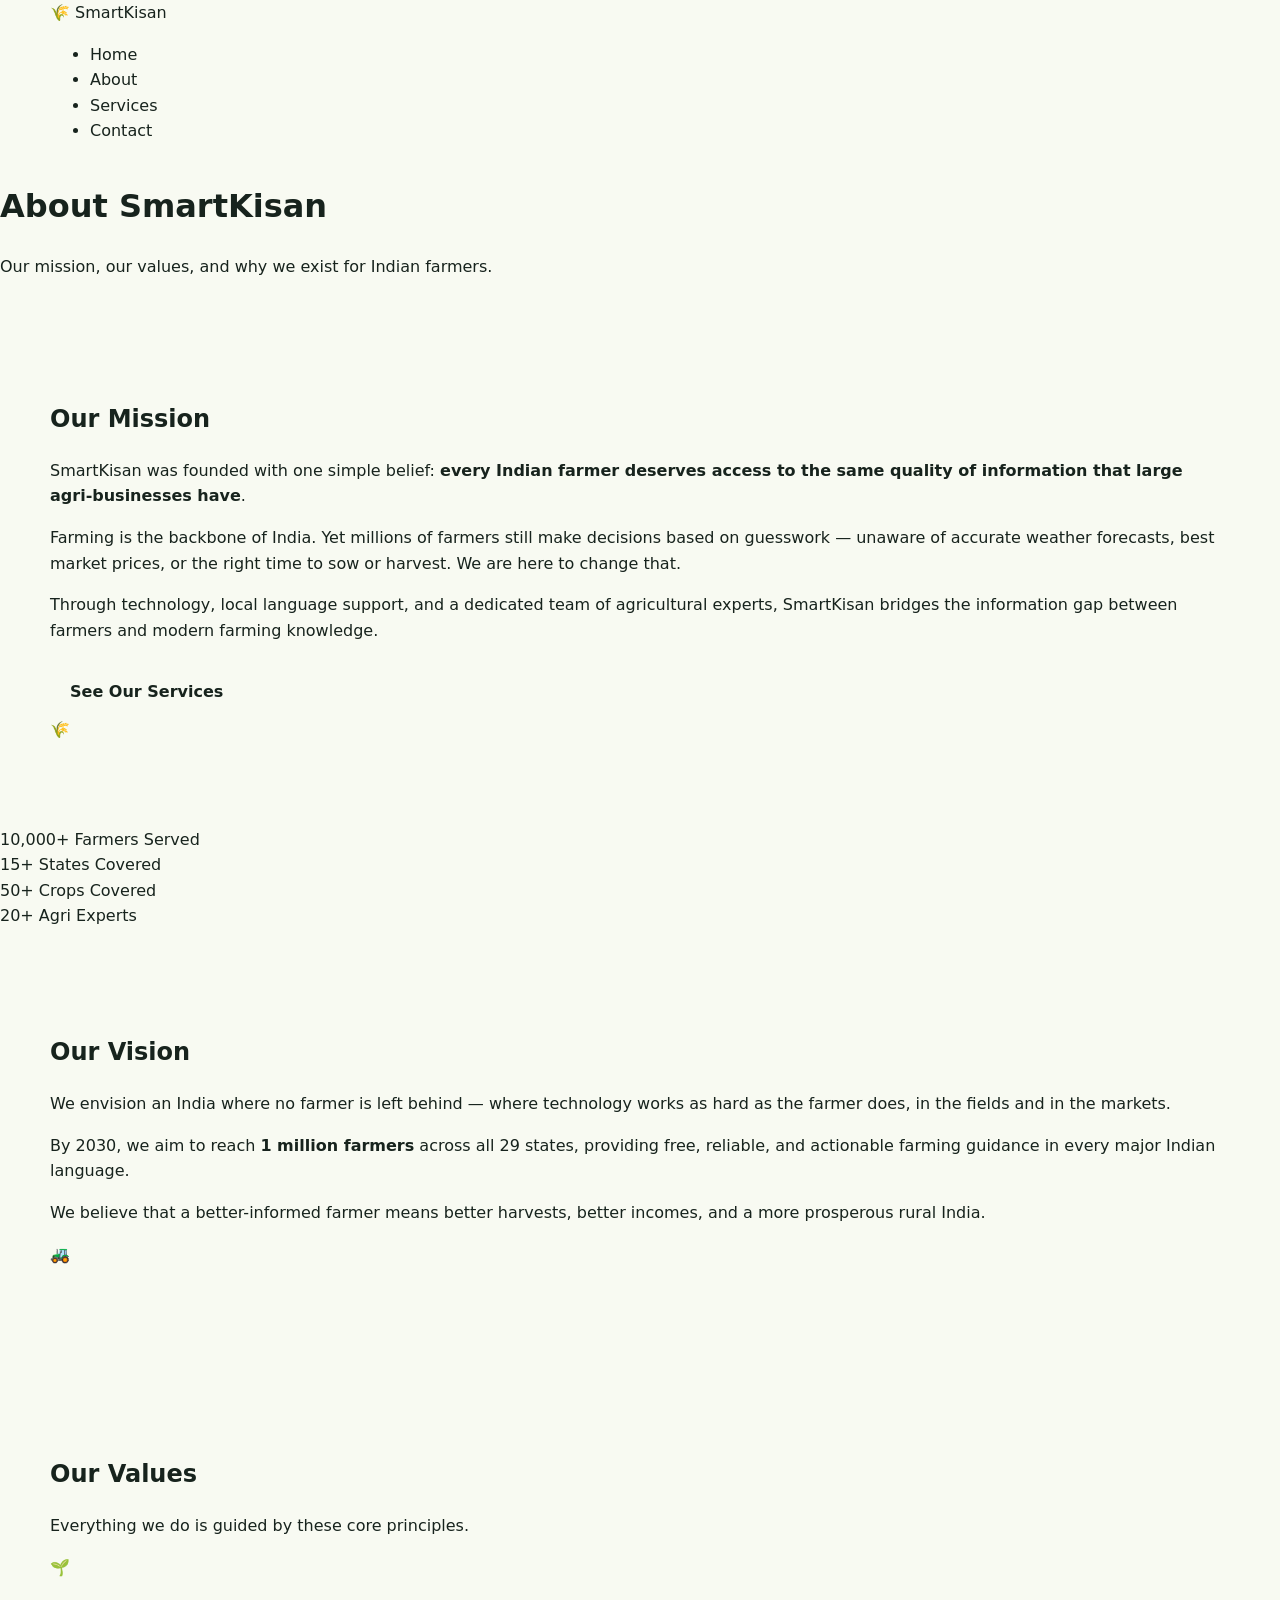
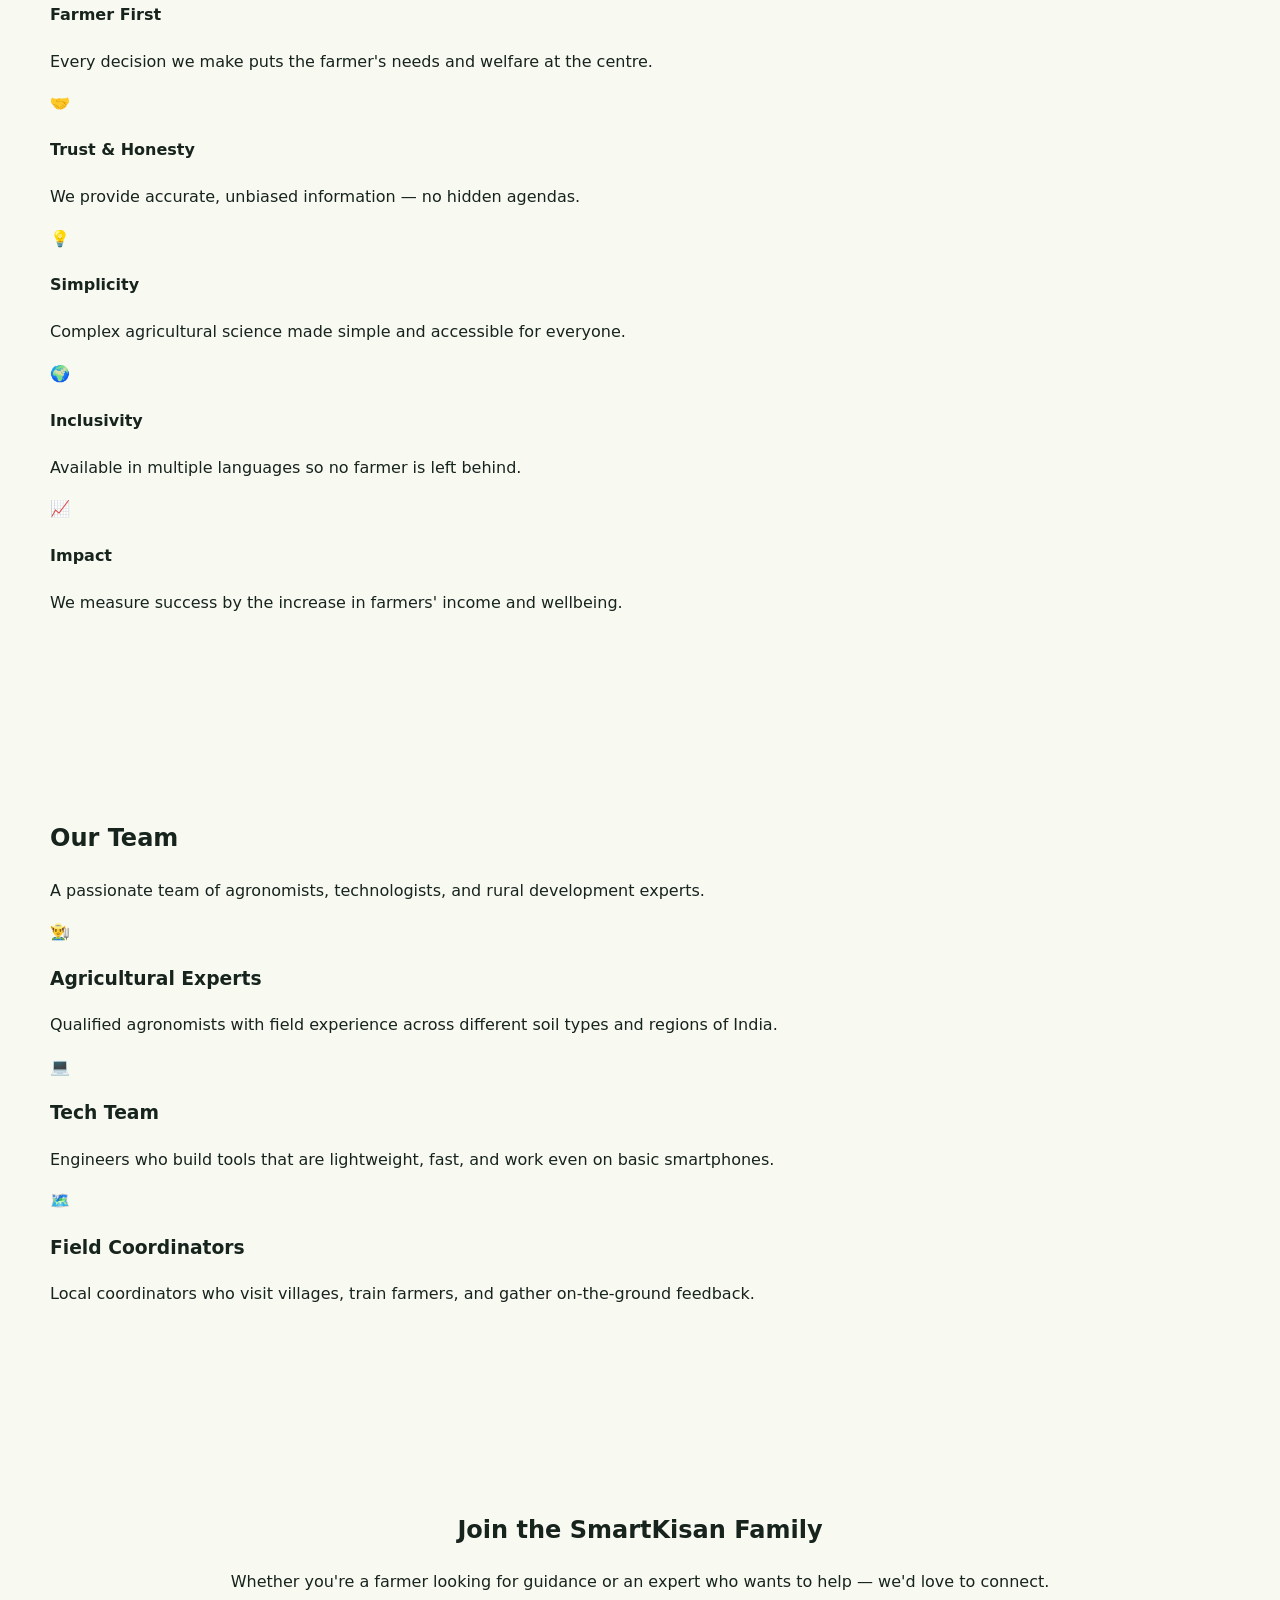
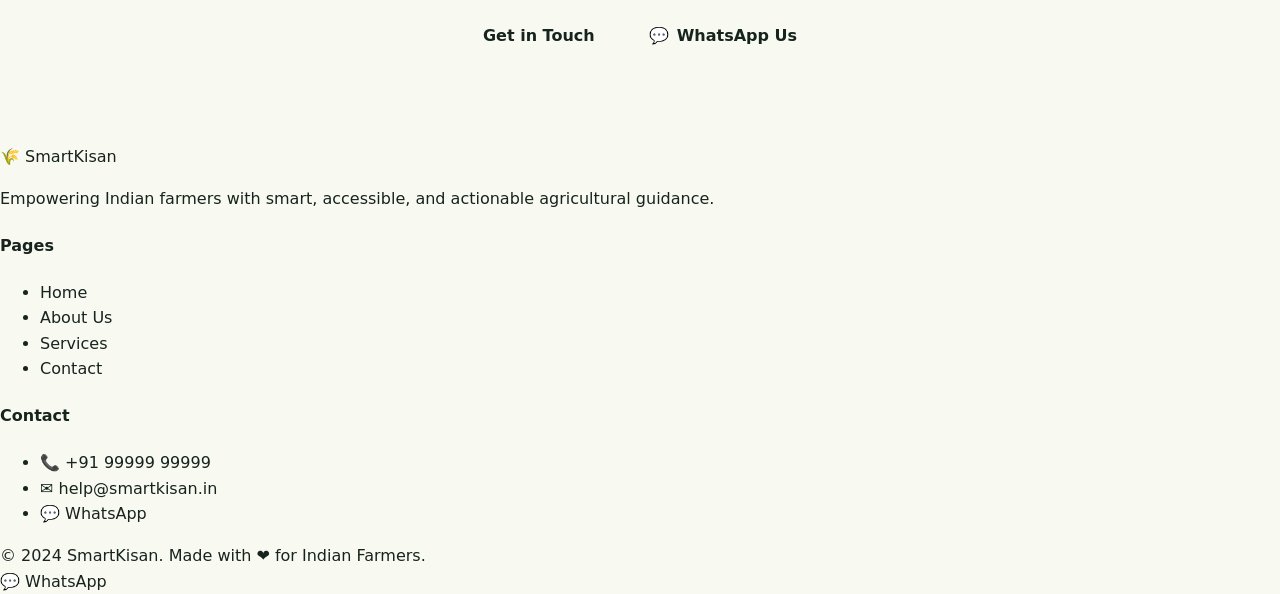
<file: about.html>
<!DOCTYPE html>
<html lang="en">
<head>
  <meta charset="UTF-8" />
  <meta name="viewport" content="width=device-width, initial-scale=1.0" />
  <title>About – SmartKisan</title>
  <meta name="description" content="Learn about SmartKisan's mission to empower Indian farmers with modern agricultural knowledge and technology." />
  <link rel="stylesheet" href="style.css" />
</head>
<body>

  <!-- Navbar -->
  <nav class="navbar">
    <div class="nav-inner">
      <a href="index.html" class="nav-logo">
        <span class="logo-icon">🌾</span>
        Smart<span>Kisan</span>
      </a>
      <button class="nav-toggle" id="navToggle" aria-label="Open menu">
        <span></span><span></span><span></span>
      </button>
      <ul class="nav-links" id="navLinks">
        <li><a href="index.html">Home</a></li>
        <li><a href="about.html" class="active">About</a></li>
        <li><a href="services.html">Services</a></li>
        <li><a href="contact.html">Contact</a></li>
      </ul>
    </div>
  </nav>

  <!-- Page Header -->
  <div class="page-header">
    <h1>About SmartKisan</h1>
    <p>Our mission, our values, and why we exist for Indian farmers.</p>
  </div>

  <!-- Mission -->
  <section class="section">
    <div class="container">
      <div class="about-grid">
        <div class="about-text">
          <h2>Our Mission</h2>
          <p>
            SmartKisan was founded with one simple belief: <strong>every Indian farmer deserves access
            to the same quality of information that large agri-businesses have</strong>.
          </p>
          <p>
            Farming is the backbone of India. Yet millions of farmers still make decisions
            based on guesswork — unaware of accurate weather forecasts, best market prices,
            or the right time to sow or harvest. We are here to change that.
          </p>
          <p>
            Through technology, local language support, and a dedicated team of agricultural
            experts, SmartKisan bridges the information gap between farmers and modern farming knowledge.
          </p>
          <a href="services.html" class="btn btn-primary" style="margin-top:8px;">
            See Our Services
          </a>
        </div>
        <div class="about-visual" aria-hidden="true">🌾</div>
      </div>
    </div>
  </section>

  <!-- Stats -->
  <div class="stats-strip">
    <div class="stats-inner">
      <div class="stat-item">
        <span class="stat-num">10,000+</span>
        <span class="stat-lbl">Farmers Served</span>
      </div>
      <div class="stat-item">
        <span class="stat-num">15+</span>
        <span class="stat-lbl">States Covered</span>
      </div>
      <div class="stat-item">
        <span class="stat-num">50+</span>
        <span class="stat-lbl">Crops Covered</span>
      </div>
      <div class="stat-item">
        <span class="stat-num">20+</span>
        <span class="stat-lbl">Agri Experts</span>
      </div>
    </div>
  </div>

  <!-- Vision -->
  <section class="section section-alt">
    <div class="container">
      <div class="about-grid" style="direction:rtl;">
        <div class="about-text" style="direction:ltr;">
          <h2>Our Vision</h2>
          <p>
            We envision an India where no farmer is left behind — where technology
            works as hard as the farmer does, in the fields and in the markets.
          </p>
          <p>
            By 2030, we aim to reach <strong>1 million farmers</strong> across all 29 states,
            providing free, reliable, and actionable farming guidance in every major Indian language.
          </p>
          <p>
            We believe that a better-informed farmer means better harvests, better incomes,
            and a more prosperous rural India.
          </p>
        </div>
        <div class="about-visual" style="direction:ltr;" aria-hidden="true">🚜</div>
      </div>
    </div>
  </section>

  <!-- Our Values -->
  <section class="section">
    <div class="container">
      <h2 class="section-title">Our Values</h2>
      <p class="section-sub">Everything we do is guided by these core principles.</p>
      <div class="values-grid">
        <div class="value-card">
          <div class="vc-icon">🌱</div>
          <h4>Farmer First</h4>
          <p>Every decision we make puts the farmer's needs and welfare at the centre.</p>
        </div>
        <div class="value-card">
          <div class="vc-icon">🤝</div>
          <h4>Trust &amp; Honesty</h4>
          <p>We provide accurate, unbiased information — no hidden agendas.</p>
        </div>
        <div class="value-card">
          <div class="vc-icon">💡</div>
          <h4>Simplicity</h4>
          <p>Complex agricultural science made simple and accessible for everyone.</p>
        </div>
        <div class="value-card">
          <div class="vc-icon">🌍</div>
          <h4>Inclusivity</h4>
          <p>Available in multiple languages so no farmer is left behind.</p>
        </div>
        <div class="value-card">
          <div class="vc-icon">📈</div>
          <h4>Impact</h4>
          <p>We measure success by the increase in farmers' income and wellbeing.</p>
        </div>
      </div>
    </div>
  </section>

  <!-- Team -->
  <section class="section section-alt">
    <div class="container">
      <h2 class="section-title">Our Team</h2>
      <p class="section-sub">
        A passionate team of agronomists, technologists, and rural development experts.
      </p>
      <div class="cards-grid">
        <div class="card">
          <span class="card-icon">👨‍🌾</span>
          <h3>Agricultural Experts</h3>
          <p>Qualified agronomists with field experience across different soil types and regions of India.</p>
        </div>
        <div class="card">
          <span class="card-icon">💻</span>
          <h3>Tech Team</h3>
          <p>Engineers who build tools that are lightweight, fast, and work even on basic smartphones.</p>
        </div>
        <div class="card">
          <span class="card-icon">🗺️</span>
          <h3>Field Coordinators</h3>
          <p>Local coordinators who visit villages, train farmers, and gather on-the-ground feedback.</p>
        </div>
      </div>
    </div>
  </section>

  <!-- CTA -->
  <section class="section" style="text-align:center;">
    <div class="container">
      <h2 class="section-title">Join the SmartKisan Family</h2>
      <p class="section-sub">
        Whether you're a farmer looking for guidance or an expert who wants to help — we'd love to connect.
      </p>
      <div style="display:flex;gap:14px;justify-content:center;flex-wrap:wrap;">
        <a href="contact.html" class="btn btn-primary">Get in Touch</a>
        <a href="https://wa.me/919999999999?text=Hello%20SmartKisan%2C%20I%20want%20to%20know%20more"
           class="btn btn-whatsapp" target="_blank" rel="noopener">
          <span>💬</span> WhatsApp Us
        </a>
      </div>
    </div>
  </section>

  <!-- Footer -->
  <footer class="footer">
    <div class="footer-inner">
      <div class="footer-brand">
        <div class="brand-name">🌾 Smart<span>Kisan</span></div>
        <p>Empowering Indian farmers with smart, accessible, and actionable agricultural guidance.</p>
      </div>
      <div class="footer-col">
        <h4>Pages</h4>
        <ul>
          <li><a href="index.html">Home</a></li>
          <li><a href="about.html">About Us</a></li>
          <li><a href="services.html">Services</a></li>
          <li><a href="contact.html">Contact</a></li>
        </ul>
      </div>
      <div class="footer-col">
        <h4>Contact</h4>
        <ul>
          <li><a href="tel:+919999999999">📞 +91 99999 99999</a></li>
          <li><a href="mailto:help@smartkisan.in">✉️ help@smartkisan.in</a></li>
          <li><a href="https://wa.me/919999999999" target="_blank" rel="noopener">💬 WhatsApp</a></li>
        </ul>
      </div>
    </div>
    <div class="footer-bottom">
      &copy; 2024 SmartKisan. Made with ❤️ for Indian Farmers.
    </div>
  </footer>

  <!-- WhatsApp Float Button -->
  <a href="https://wa.me/919999999999?text=Hello%20SmartKisan%2C%20I%20need%20farming%20guidance"
     class="whatsapp-float"
     target="_blank" rel="noopener"
     aria-label="Chat on WhatsApp">
    <span class="wa-icon">💬</span> WhatsApp
  </a>

  <script>
    const toggle = document.getElementById('navToggle');
    const links  = document.getElementById('navLinks');
    toggle.addEventListener('click', () => links.classList.toggle('open'));
    links.querySelectorAll('a').forEach(a => {
      a.addEventListener('click', () => links.classList.remove('open'));
    });
  </script>
</body>
</html>
</file>
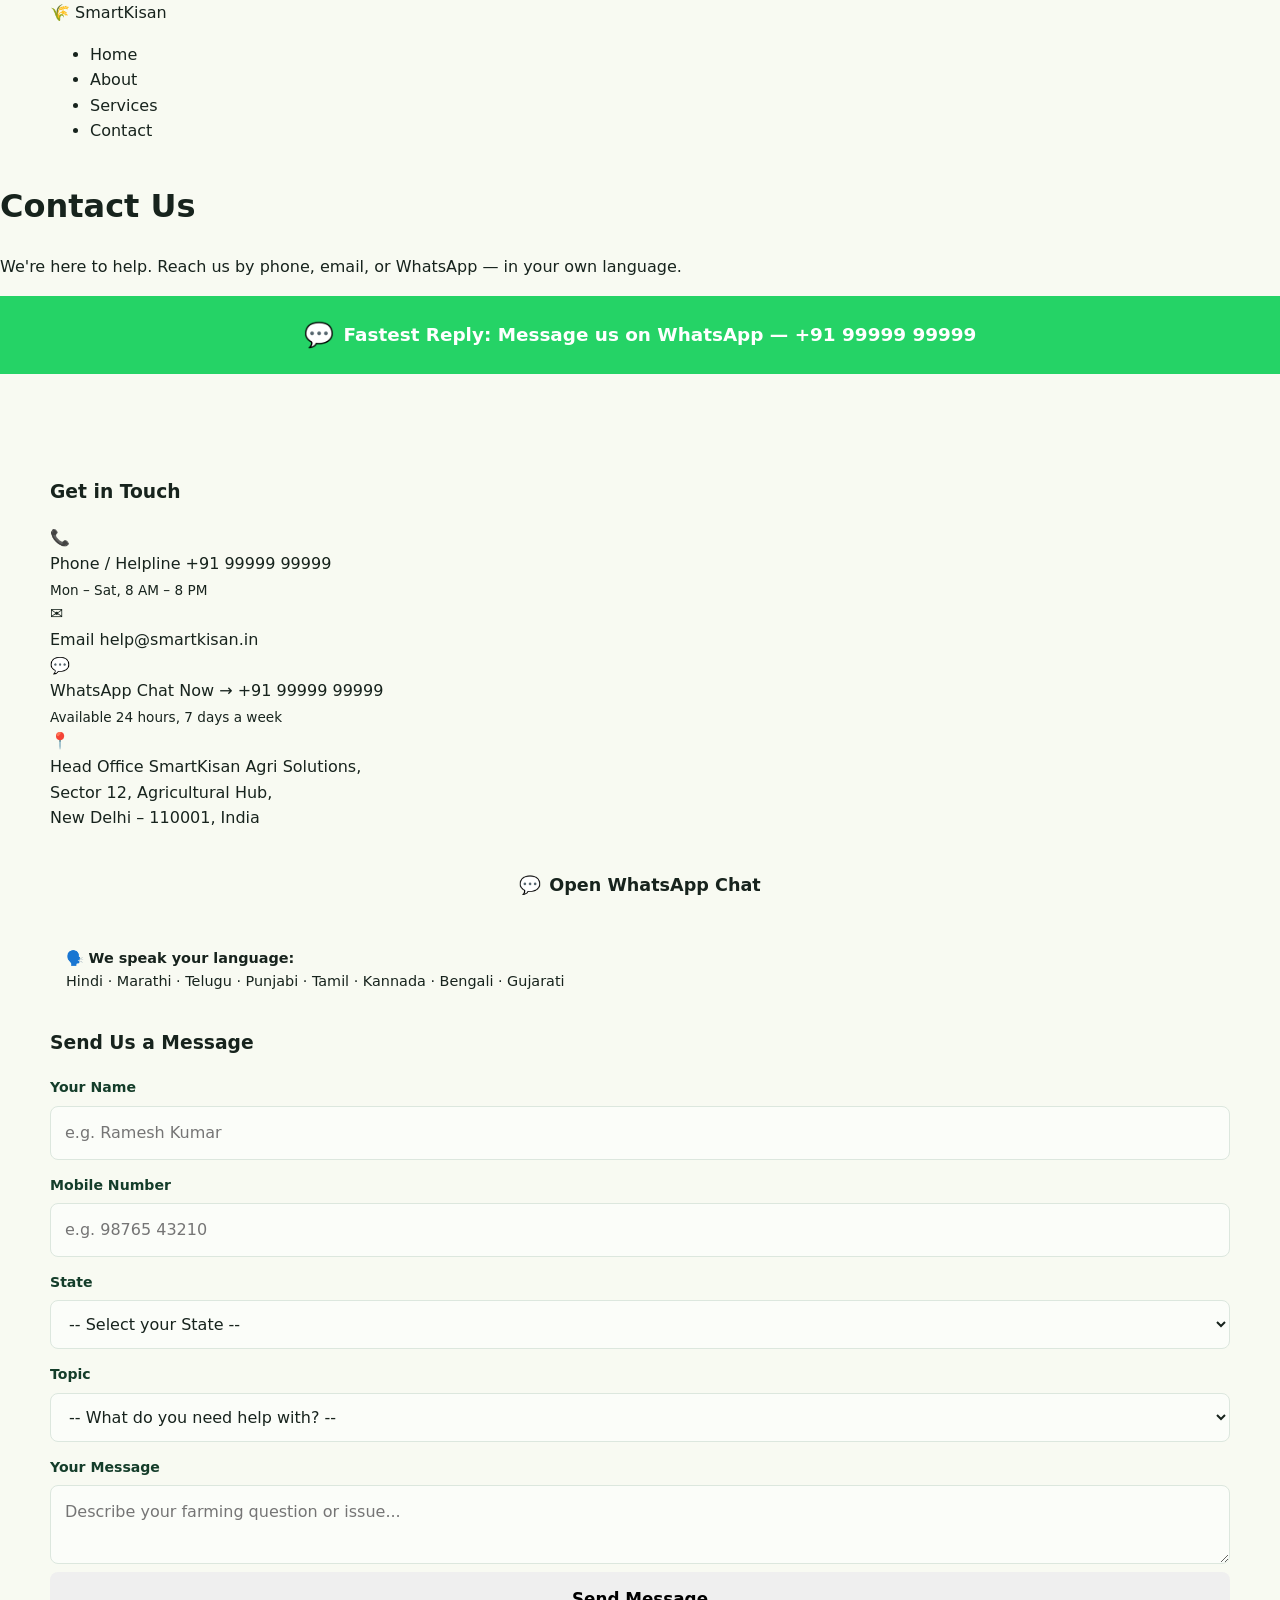
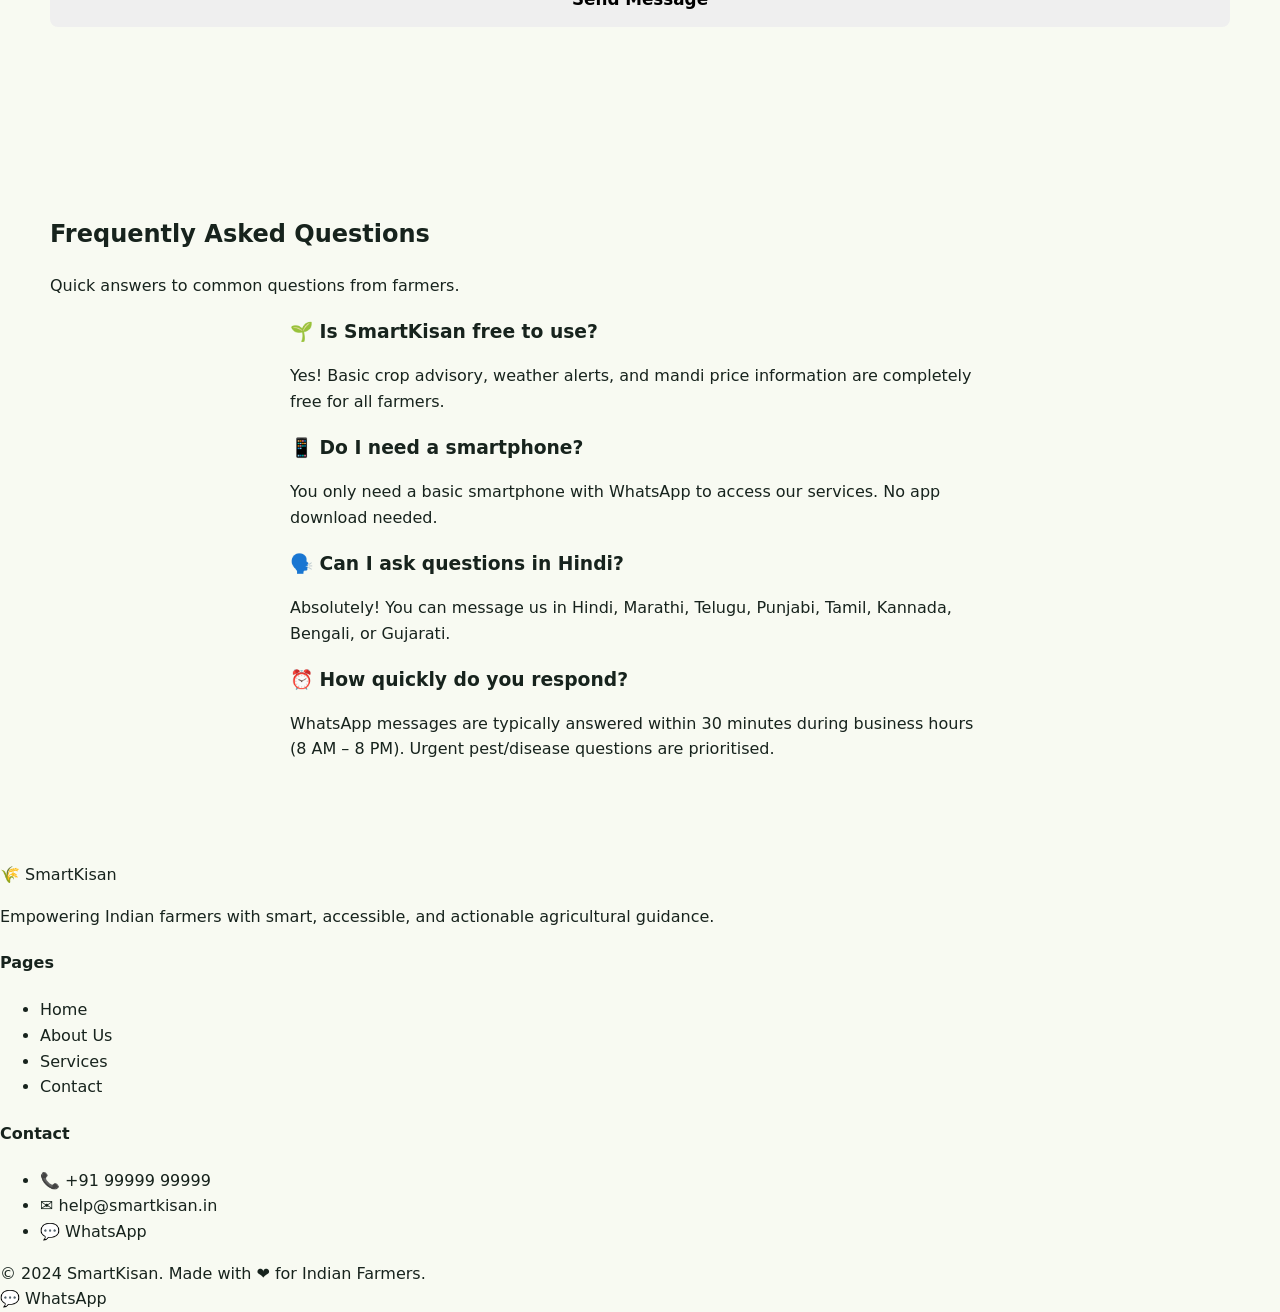
<file: contact.html>
<!DOCTYPE html>
<html lang="en">
<head>
  <meta charset="UTF-8" />
  <meta name="viewport" content="width=device-width, initial-scale=1.0" />
  <title>Contact – SmartKisan</title>
  <meta name="description" content="Contact SmartKisan for farming guidance. Call, email, or WhatsApp us for quick help." />
  <link rel="stylesheet" href="style.css" />
</head>
<body>

  <!-- Navbar -->
  <nav class="navbar">
    <div class="nav-inner">
      <a href="index.html" class="nav-logo">
        <span class="logo-icon">🌾</span>
        Smart<span>Kisan</span>
      </a>
      <button class="nav-toggle" id="navToggle" aria-label="Open menu">
        <span></span><span></span><span></span>
      </button>
      <ul class="nav-links" id="navLinks">
        <li><a href="index.html">Home</a></li>
        <li><a href="about.html">About</a></li>
        <li><a href="services.html">Services</a></li>
        <li><a href="contact.html" class="active">Contact</a></li>
      </ul>
    </div>
  </nav>

  <!-- Page Header -->
  <div class="page-header">
    <h1>Contact Us</h1>
    <p>We're here to help. Reach us by phone, email, or WhatsApp — in your own language.</p>
  </div>

  <!-- WhatsApp Banner -->
  <div style="background:#25D366;padding:20px;text-align:center;">
    <a href="https://wa.me/919999999999?text=Hello%20SmartKisan%2C%20I%20need%20farming%20help"
       target="_blank" rel="noopener"
       style="color:#fff;font-size:1.15rem;font-weight:700;display:inline-flex;align-items:center;gap:10px;text-decoration:none;">
      <span style="font-size:1.5rem;">💬</span>
      Fastest Reply: Message us on WhatsApp — +91 99999 99999
    </a>
  </div>

  <!-- Contact Section -->
  <section class="section">
    <div class="container">
      <div class="contact-grid">

        <!-- Contact Info -->
        <div class="contact-info">
          <h3>Get in Touch</h3>

          <div class="contact-item">
            <span class="ci-icon">📞</span>
            <div>
              <span class="ci-label">Phone / Helpline</span>
              <a href="tel:+919999999999" class="ci-value">+91 99999 99999</a>
              <div style="font-size:0.85rem;color:var(--text-muted);margin-top:3px;">
                Mon – Sat, 8 AM – 8 PM
              </div>
            </div>
          </div>

          <div class="contact-item">
            <span class="ci-icon">✉️</span>
            <div>
              <span class="ci-label">Email</span>
              <a href="mailto:help@smartkisan.in" class="ci-value">help@smartkisan.in</a>
            </div>
          </div>

          <div class="contact-item">
            <span class="ci-icon">💬</span>
            <div>
              <span class="ci-label">WhatsApp</span>
              <a href="https://wa.me/919999999999?text=Hello%20SmartKisan%2C%20I%20need%20farming%20help"
                 target="_blank" rel="noopener" class="ci-value">
                Chat Now → +91 99999 99999
              </a>
              <div style="font-size:0.85rem;color:var(--text-muted);margin-top:3px;">
                Available 24 hours, 7 days a week
              </div>
            </div>
          </div>

          <div class="contact-item">
            <span class="ci-icon">📍</span>
            <div>
              <span class="ci-label">Head Office</span>
              <span class="ci-value">SmartKisan Agri Solutions,<br/>
                Sector 12, Agricultural Hub,<br/>
                New Delhi – 110001, India
              </span>
            </div>
          </div>

          <!-- Large WhatsApp button -->
          <div style="margin-top:28px;">
            <a href="https://wa.me/919999999999?text=Hello%20SmartKisan%2C%20I%20need%20farming%20guidance"
               class="btn btn-whatsapp"
               target="_blank" rel="noopener"
               style="width:100%;justify-content:center;font-size:1.1rem;">
              <span>💬</span> Open WhatsApp Chat
            </a>
          </div>

          <!-- Languages note -->
          <div style="margin-top:20px;padding:16px;background:var(--green-bg);border-radius:var(--radius);font-size:0.9rem;color:var(--text-muted);">
            🗣️ <strong>We speak your language:</strong><br/>
            Hindi · Marathi · Telugu · Punjabi · Tamil · Kannada · Bengali · Gujarati
          </div>
        </div>

        <!-- Contact Form -->
        <div class="contact-form">
          <h3>Send Us a Message</h3>
          <form id="contactForm" novalidate>
            <div class="form-group">
              <label for="name">Your Name</label>
              <input type="text" id="name" name="name" placeholder="e.g. Ramesh Kumar" required />
            </div>
            <div class="form-group">
              <label for="phone">Mobile Number</label>
              <input type="tel" id="phone" name="phone" placeholder="e.g. 98765 43210" required />
            </div>
            <div class="form-group">
              <label for="state">State</label>
              <select id="state" name="state">
                <option value="">-- Select your State --</option>
                <option>Andhra Pradesh</option>
                <option>Bihar</option>
                <option>Gujarat</option>
                <option>Haryana</option>
                <option>Jharkhand</option>
                <option>Karnataka</option>
                <option>Kerala</option>
                <option>Madhya Pradesh</option>
                <option>Maharashtra</option>
                <option>Odisha</option>
                <option>Punjab</option>
                <option>Rajasthan</option>
                <option>Tamil Nadu</option>
                <option>Telangana</option>
                <option>Uttar Pradesh</option>
                <option>Uttarakhand</option>
                <option>West Bengal</option>
                <option>Other</option>
              </select>
            </div>
            <div class="form-group">
              <label for="topic">Topic</label>
              <select id="topic" name="topic">
                <option value="">-- What do you need help with? --</option>
                <option>Crop Advisory</option>
                <option>Weather Information</option>
                <option>Market Prices</option>
                <option>Pest or Disease</option>
                <option>Government Scheme</option>
                <option>Loan / KCC</option>
                <option>Other</option>
              </select>
            </div>
            <div class="form-group">
              <label for="message">Your Message</label>
              <textarea id="message" name="message" placeholder="Describe your farming question or issue..."></textarea>
            </div>
            <button type="submit" class="btn btn-primary" style="width:100%;padding:14px;font-size:1.05rem;">
              Send Message
            </button>
          </form>
          <div id="formSuccess" style="display:none;margin-top:16px;padding:14px 16px;background:#e8f5e9;border:1px solid var(--green);border-radius:8px;color:var(--green-dark);font-weight:600;text-align:center;">
            ✅ Thank you! We'll get back to you shortly on WhatsApp or phone.
          </div>
        </div>

      </div>
    </div>
  </section>

  <!-- FAQ -->
  <section class="section section-alt">
    <div class="container">
      <h2 class="section-title">Frequently Asked Questions</h2>
      <p class="section-sub">Quick answers to common questions from farmers.</p>
      <div style="max-width:700px;margin:0 auto;">
        <div class="card" style="text-align:left;margin-bottom:16px;">
          <h3 style="margin-bottom:8px;">🌱 Is SmartKisan free to use?</h3>
          <p>Yes! Basic crop advisory, weather alerts, and mandi price information are completely free for all farmers.</p>
        </div>
        <div class="card" style="text-align:left;margin-bottom:16px;">
          <h3 style="margin-bottom:8px;">📱 Do I need a smartphone?</h3>
          <p>You only need a basic smartphone with WhatsApp to access our services. No app download needed.</p>
        </div>
        <div class="card" style="text-align:left;margin-bottom:16px;">
          <h3 style="margin-bottom:8px;">🗣️ Can I ask questions in Hindi?</h3>
          <p>Absolutely! You can message us in Hindi, Marathi, Telugu, Punjabi, Tamil, Kannada, Bengali, or Gujarati.</p>
        </div>
        <div class="card" style="text-align:left;margin-bottom:16px;">
          <h3 style="margin-bottom:8px;">⏰ How quickly do you respond?</h3>
          <p>WhatsApp messages are typically answered within 30 minutes during business hours (8 AM – 8 PM). Urgent pest/disease questions are prioritised.</p>
        </div>
      </div>
    </div>
  </section>

  <!-- Footer -->
  <footer class="footer">
    <div class="footer-inner">
      <div class="footer-brand">
        <div class="brand-name">🌾 Smart<span>Kisan</span></div>
        <p>Empowering Indian farmers with smart, accessible, and actionable agricultural guidance.</p>
      </div>
      <div class="footer-col">
        <h4>Pages</h4>
        <ul>
          <li><a href="index.html">Home</a></li>
          <li><a href="about.html">About Us</a></li>
          <li><a href="services.html">Services</a></li>
          <li><a href="contact.html">Contact</a></li>
        </ul>
      </div>
      <div class="footer-col">
        <h4>Contact</h4>
        <ul>
          <li><a href="tel:+919999999999">📞 +91 99999 99999</a></li>
          <li><a href="mailto:help@smartkisan.in">✉️ help@smartkisan.in</a></li>
          <li><a href="https://wa.me/919999999999" target="_blank" rel="noopener">💬 WhatsApp</a></li>
        </ul>
      </div>
    </div>
    <div class="footer-bottom">
      &copy; 2024 SmartKisan. Made with ❤️ for Indian Farmers.
    </div>
  </footer>

  <!-- WhatsApp Float Button -->
  <a href="https://wa.me/919999999999?text=Hello%20SmartKisan%2C%20I%20need%20farming%20guidance"
     class="whatsapp-float"
     target="_blank" rel="noopener"
     aria-label="Chat on WhatsApp">
    <span class="wa-icon">💬</span> WhatsApp
  </a>

  <script>
    // Navbar toggle
    const toggle = document.getElementById('navToggle');
    const links  = document.getElementById('navLinks');
    toggle.addEventListener('click', () => links.classList.toggle('open'));
    links.querySelectorAll('a').forEach(a => {
      a.addEventListener('click', () => links.classList.remove('open'));
    });

    // Contact form – show success message (static demo)
    document.getElementById('contactForm').addEventListener('submit', function(e) {
      e.preventDefault();
      const name  = document.getElementById('name').value.trim();
      const phone = document.getElementById('phone').value.trim();
      if (!name || !phone) {
        alert('Please enter your name and mobile number.');
        return;
      }
      this.style.display = 'none';
      document.getElementById('formSuccess').style.display = 'block';
    });
  </script>
</body>
</html>
</file>
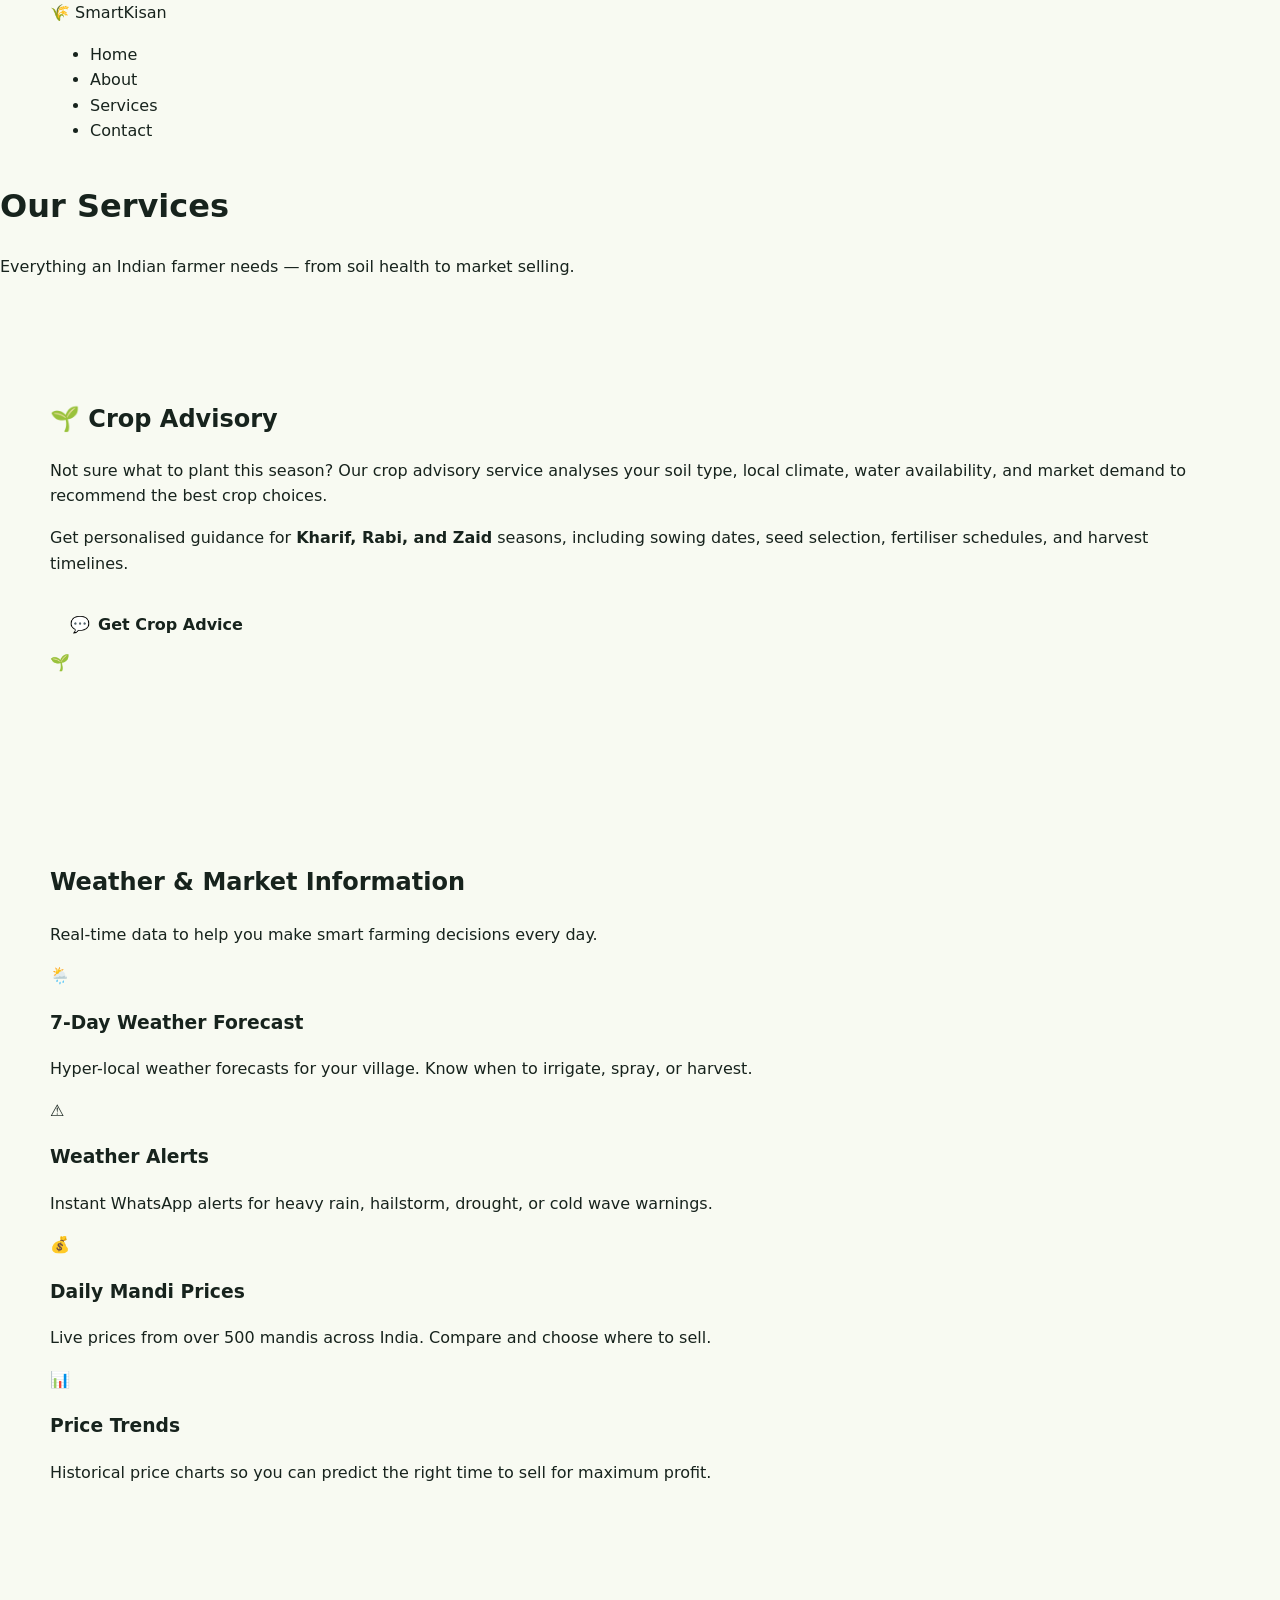
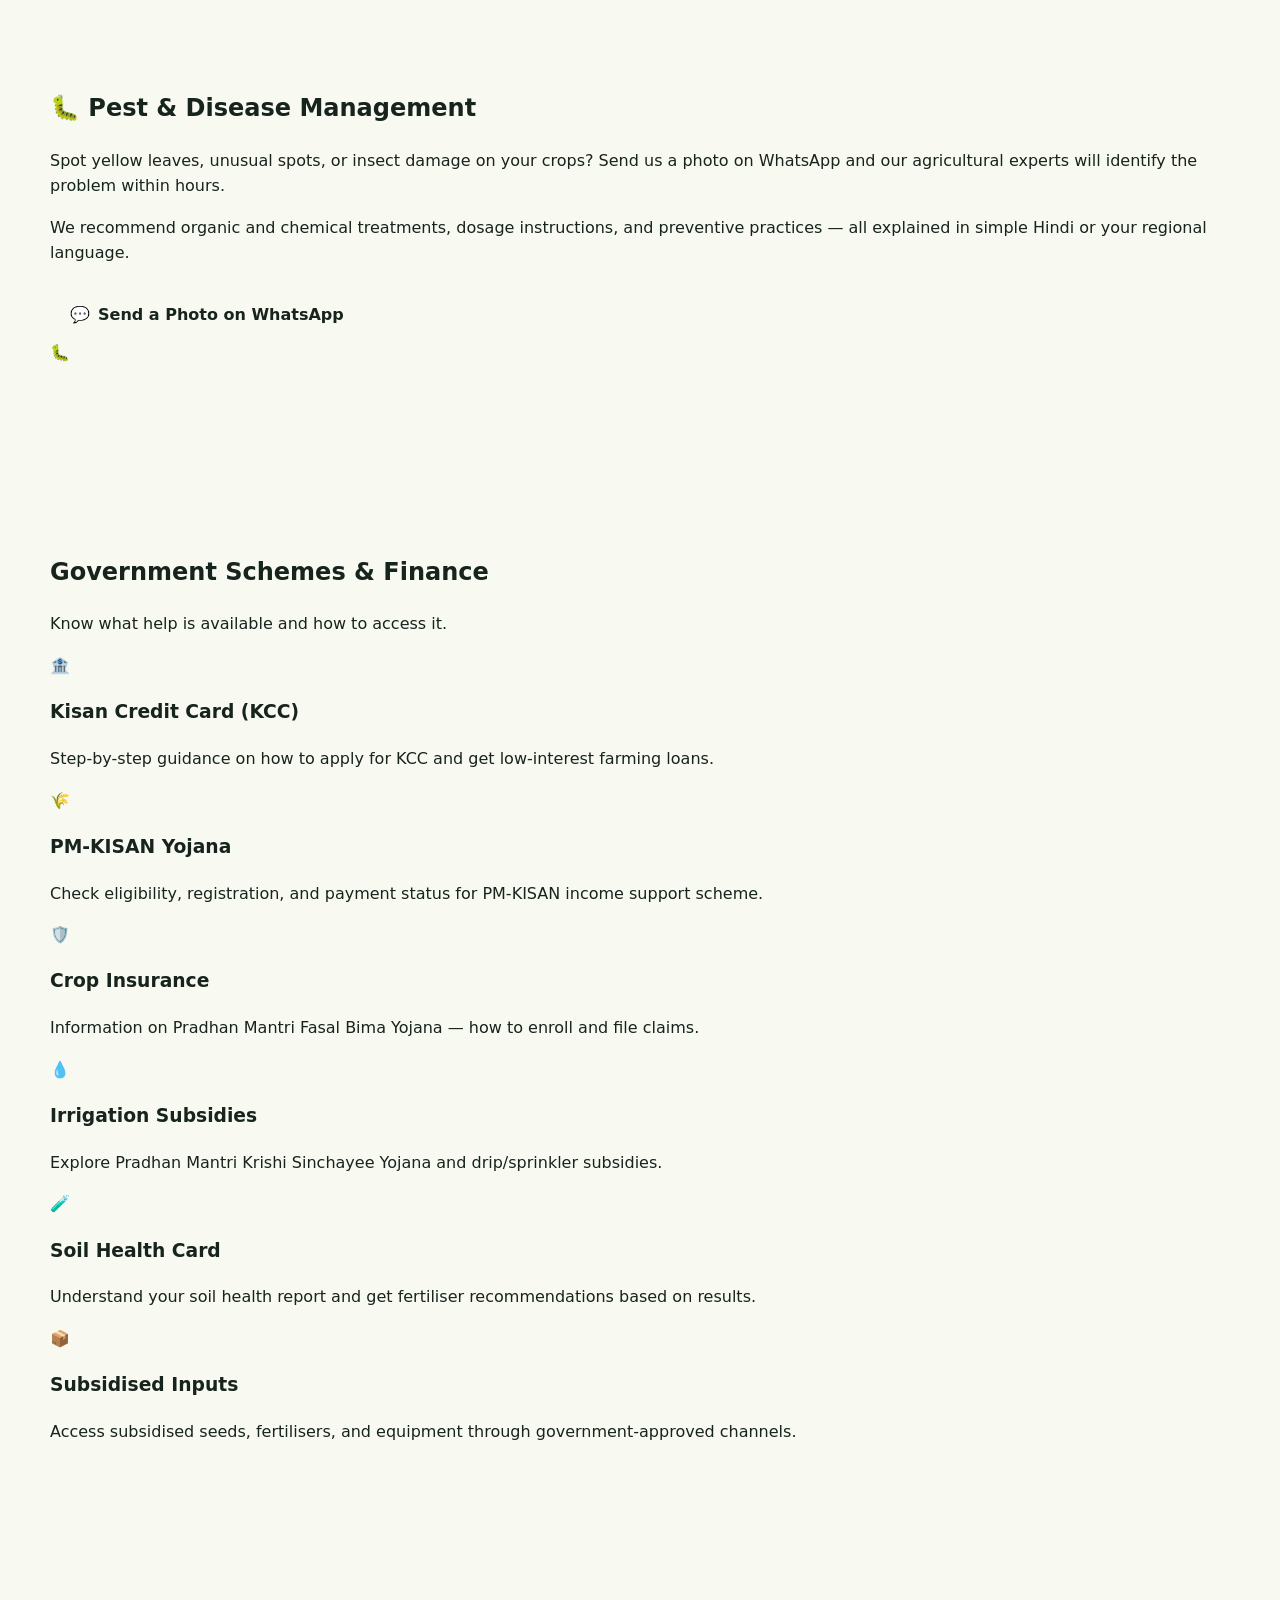
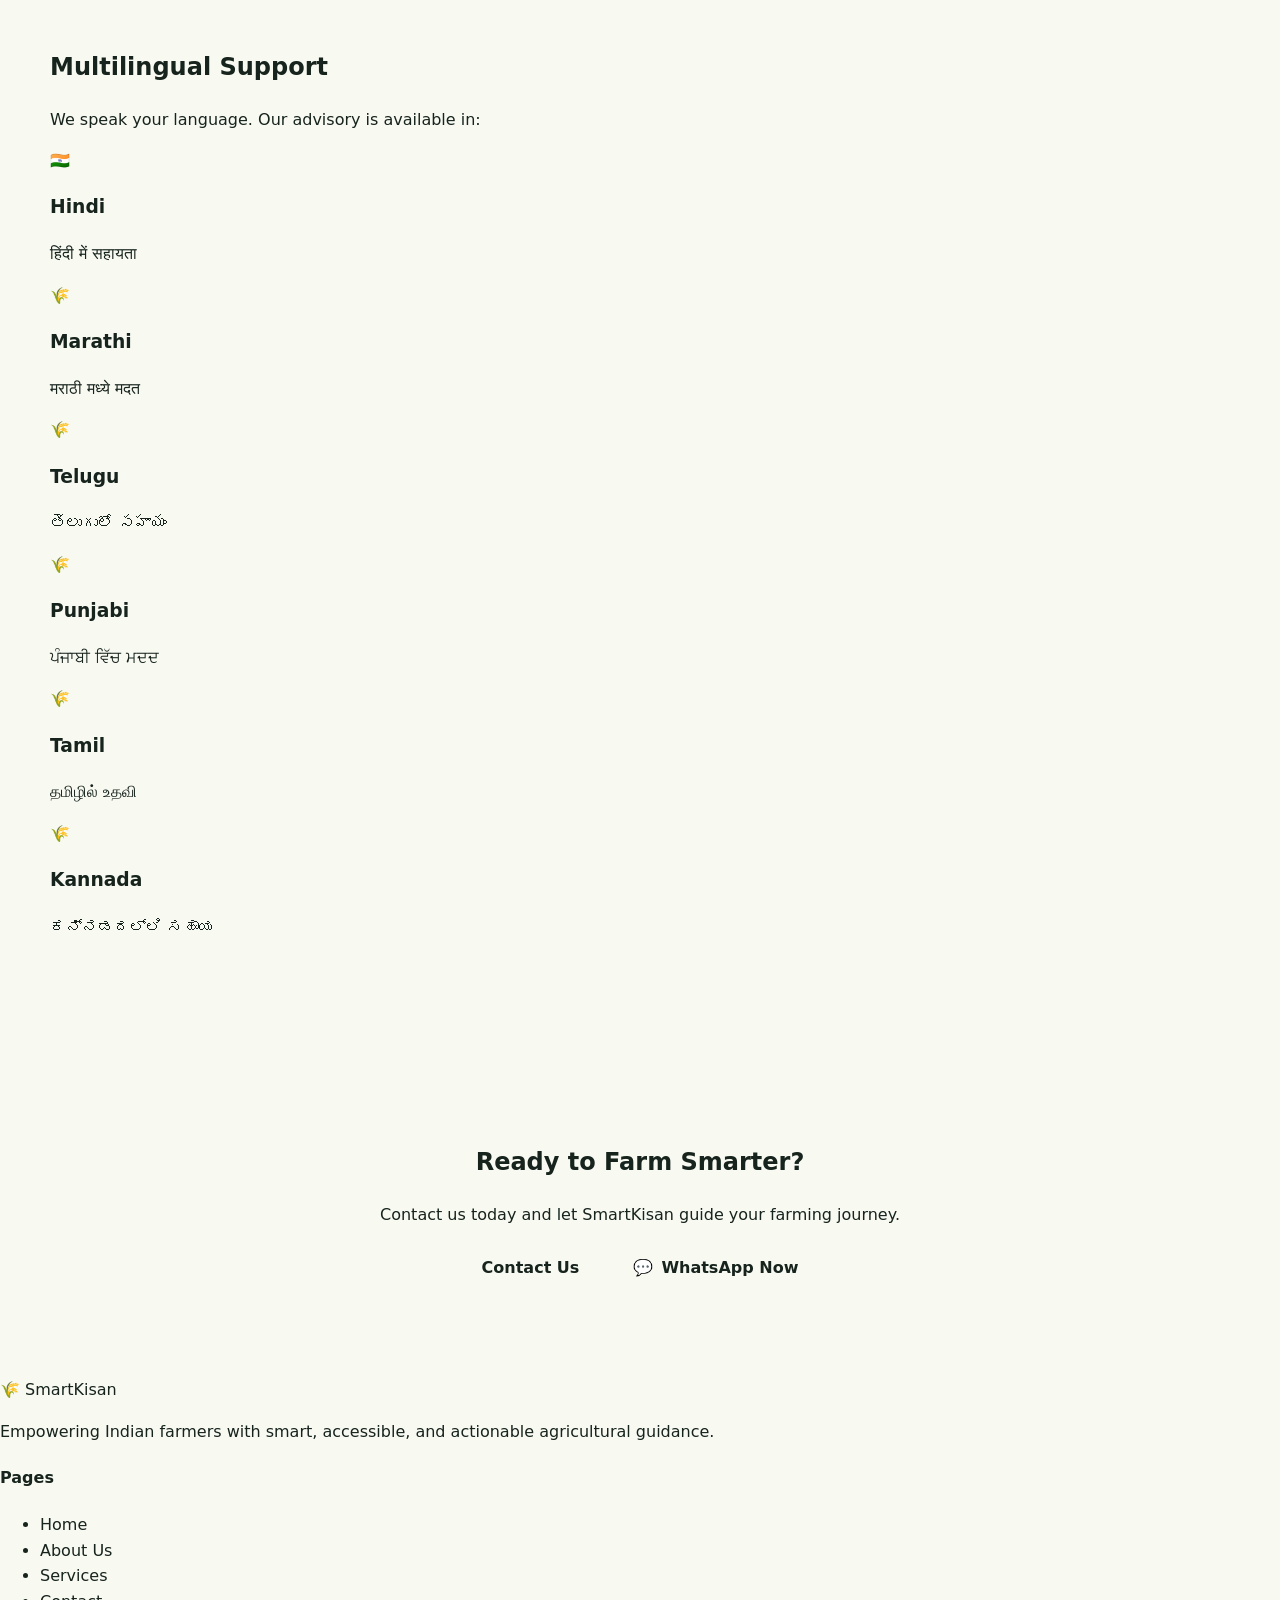
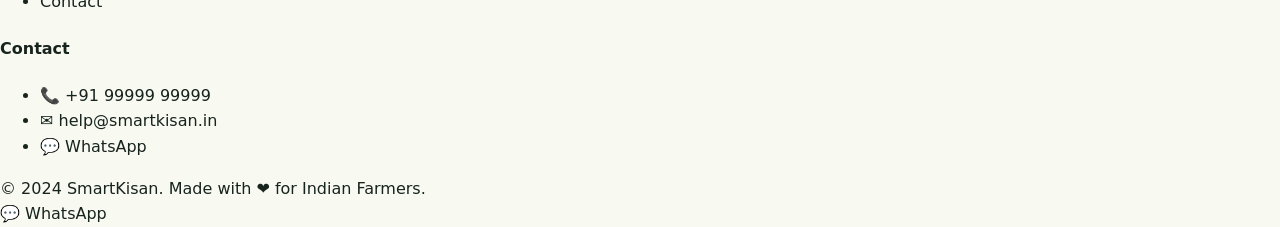
<file: services.html>
<!DOCTYPE html>
<html lang="en">
<head>
  <meta charset="UTF-8" />
  <meta name="viewport" content="width=device-width, initial-scale=1.0" />
  <title>Services – SmartKisan</title>
  <meta name="description" content="Explore SmartKisan's services: crop advisory, weather alerts, market prices, pest control guidance, government scheme info, and more." />
  <link rel="stylesheet" href="style.css" />
</head>
<body>

  <!-- Navbar -->
  <nav class="navbar">
    <div class="nav-inner">
      <a href="index.html" class="nav-logo">
        <span class="logo-icon">🌾</span>
        Smart<span>Kisan</span>
      </a>
      <button class="nav-toggle" id="navToggle" aria-label="Open menu">
        <span></span><span></span><span></span>
      </button>
      <ul class="nav-links" id="navLinks">
        <li><a href="index.html">Home</a></li>
        <li><a href="about.html">About</a></li>
        <li><a href="services.html" class="active">Services</a></li>
        <li><a href="contact.html">Contact</a></li>
      </ul>
    </div>
  </nav>

  <!-- Page Header -->
  <div class="page-header">
    <h1>Our Services</h1>
    <p>Everything an Indian farmer needs — from soil health to market selling.</p>
  </div>

  <!-- Crop Advisory -->
  <section class="section">
    <div class="container">
      <div class="about-grid">
        <div class="about-text">
          <h2>🌱 Crop Advisory</h2>
          <p>
            Not sure what to plant this season? Our crop advisory service analyses your soil type,
            local climate, water availability, and market demand to recommend the best crop choices.
          </p>
          <p>
            Get personalised guidance for <strong>Kharif, Rabi, and Zaid</strong> seasons, including
            sowing dates, seed selection, fertiliser schedules, and harvest timelines.
          </p>
          <a href="https://wa.me/919999999999?text=I%20need%20crop%20advisory%20from%20SmartKisan"
             class="btn btn-whatsapp" target="_blank" rel="noopener" style="margin-top:8px;">
            <span>💬</span> Get Crop Advice
          </a>
        </div>
        <div class="about-visual" aria-hidden="true">🌱</div>
      </div>
    </div>
  </section>

  <!-- Weather & Market -->
  <section class="section section-alt">
    <div class="container">
      <h2 class="section-title">Weather &amp; Market Information</h2>
      <p class="section-sub">Real-time data to help you make smart farming decisions every day.</p>
      <div class="cards-grid">
        <div class="card">
          <span class="card-icon">🌦️</span>
          <h3>7-Day Weather Forecast</h3>
          <p>Hyper-local weather forecasts for your village. Know when to irrigate, spray, or harvest.</p>
        </div>
        <div class="card">
          <span class="card-icon">⚠️</span>
          <h3>Weather Alerts</h3>
          <p>Instant WhatsApp alerts for heavy rain, hailstorm, drought, or cold wave warnings.</p>
        </div>
        <div class="card">
          <span class="card-icon">💰</span>
          <h3>Daily Mandi Prices</h3>
          <p>Live prices from over 500 mandis across India. Compare and choose where to sell.</p>
        </div>
        <div class="card">
          <span class="card-icon">📊</span>
          <h3>Price Trends</h3>
          <p>Historical price charts so you can predict the right time to sell for maximum profit.</p>
        </div>
      </div>
    </div>
  </section>

  <!-- Pest & Disease -->
  <section class="section">
    <div class="container">
      <div class="about-grid" style="direction:rtl;">
        <div class="about-text" style="direction:ltr;">
          <h2>🐛 Pest &amp; Disease Management</h2>
          <p>
            Spot yellow leaves, unusual spots, or insect damage on your crops? Send us a photo on WhatsApp
            and our agricultural experts will identify the problem within hours.
          </p>
          <p>
            We recommend organic and chemical treatments, dosage instructions, and preventive practices —
            all explained in simple Hindi or your regional language.
          </p>
          <a href="https://wa.me/919999999999?text=I%20have%20a%20crop%20disease%20problem"
             class="btn btn-whatsapp" target="_blank" rel="noopener" style="margin-top:8px;">
            <span>💬</span> Send a Photo on WhatsApp
          </a>
        </div>
        <div class="about-visual" style="direction:ltr;" aria-hidden="true">🐛</div>
      </div>
    </div>
  </section>

  <!-- Schemes & Finance -->
  <section class="section section-alt">
    <div class="container">
      <h2 class="section-title">Government Schemes &amp; Finance</h2>
      <p class="section-sub">Know what help is available and how to access it.</p>
      <div class="cards-grid">
        <div class="card">
          <span class="card-icon">🏦</span>
          <h3>Kisan Credit Card (KCC)</h3>
          <p>Step-by-step guidance on how to apply for KCC and get low-interest farming loans.</p>
        </div>
        <div class="card">
          <span class="card-icon">🌾</span>
          <h3>PM-KISAN Yojana</h3>
          <p>Check eligibility, registration, and payment status for PM-KISAN income support scheme.</p>
        </div>
        <div class="card">
          <span class="card-icon">🛡️</span>
          <h3>Crop Insurance</h3>
          <p>Information on Pradhan Mantri Fasal Bima Yojana — how to enroll and file claims.</p>
        </div>
        <div class="card">
          <span class="card-icon">💧</span>
          <h3>Irrigation Subsidies</h3>
          <p>Explore Pradhan Mantri Krishi Sinchayee Yojana and drip/sprinkler subsidies.</p>
        </div>
        <div class="card">
          <span class="card-icon">🧪</span>
          <h3>Soil Health Card</h3>
          <p>Understand your soil health report and get fertiliser recommendations based on results.</p>
        </div>
        <div class="card">
          <span class="card-icon">📦</span>
          <h3>Subsidised Inputs</h3>
          <p>Access subsidised seeds, fertilisers, and equipment through government-approved channels.</p>
        </div>
      </div>
    </div>
  </section>

  <!-- Language Support -->
  <section class="section">
    <div class="container">
      <h2 class="section-title">Multilingual Support</h2>
      <p class="section-sub">We speak your language. Our advisory is available in:</p>
      <div class="cards-grid" style="grid-template-columns:repeat(auto-fit,minmax(160px,1fr));">
        <div class="card"><span class="card-icon">🇮🇳</span><h3>Hindi</h3><p>हिंदी में सहायता</p></div>
        <div class="card"><span class="card-icon">🌾</span><h3>Marathi</h3><p>मराठी मध्ये मदत</p></div>
        <div class="card"><span class="card-icon">🌾</span><h3>Telugu</h3><p>తెలుగులో సహాయం</p></div>
        <div class="card"><span class="card-icon">🌾</span><h3>Punjabi</h3><p>ਪੰਜਾਬੀ ਵਿੱਚ ਮਦਦ</p></div>
        <div class="card"><span class="card-icon">🌾</span><h3>Tamil</h3><p>தமிழில் உதவி</p></div>
        <div class="card"><span class="card-icon">🌾</span><h3>Kannada</h3><p>ಕನ್ನಡದಲ್ಲಿ ಸಹಾಯ</p></div>
      </div>
    </div>
  </section>

  <!-- CTA -->
  <section class="section" style="background:var(--yellow-light);text-align:center;">
    <div class="container">
      <h2 class="section-title">Ready to Farm Smarter?</h2>
      <p class="section-sub">
        Contact us today and let SmartKisan guide your farming journey.
      </p>
      <div style="display:flex;gap:14px;justify-content:center;flex-wrap:wrap;">
        <a href="contact.html" class="btn btn-primary">Contact Us</a>
        <a href="https://wa.me/919999999999?text=Hello%20SmartKisan%2C%20I%20want%20to%20use%20your%20services"
           class="btn btn-whatsapp" target="_blank" rel="noopener">
          <span>💬</span> WhatsApp Now
        </a>
      </div>
    </div>
  </section>

  <!-- Footer -->
  <footer class="footer">
    <div class="footer-inner">
      <div class="footer-brand">
        <div class="brand-name">🌾 Smart<span>Kisan</span></div>
        <p>Empowering Indian farmers with smart, accessible, and actionable agricultural guidance.</p>
      </div>
      <div class="footer-col">
        <h4>Pages</h4>
        <ul>
          <li><a href="index.html">Home</a></li>
          <li><a href="about.html">About Us</a></li>
          <li><a href="services.html">Services</a></li>
          <li><a href="contact.html">Contact</a></li>
        </ul>
      </div>
      <div class="footer-col">
        <h4>Contact</h4>
        <ul>
          <li><a href="tel:+919999999999">📞 +91 99999 99999</a></li>
          <li><a href="mailto:help@smartkisan.in">✉️ help@smartkisan.in</a></li>
          <li><a href="https://wa.me/919999999999" target="_blank" rel="noopener">💬 WhatsApp</a></li>
        </ul>
      </div>
    </div>
    <div class="footer-bottom">
      &copy; 2024 SmartKisan. Made with ❤️ for Indian Farmers.
    </div>
  </footer>

  <!-- WhatsApp Float Button -->
  <a href="https://wa.me/919999999999?text=Hello%20SmartKisan%2C%20I%20need%20farming%20guidance"
     class="whatsapp-float"
     target="_blank" rel="noopener"
     aria-label="Chat on WhatsApp">
    <span class="wa-icon">💬</span> WhatsApp
  </a>

  <script>
    const toggle = document.getElementById('navToggle');
    const links  = document.getElementById('navLinks');
    toggle.addEventListener('click', () => links.classList.toggle('open'));
    links.querySelectorAll('a').forEach(a => {
      a.addEventListener('click', () => links.classList.remove('open'));
    });
  </script>
</body>
</html>
</file>
<file: style.css>
:root {
  --green-900: #143d2a;
  --green-800: #1d5c39;
  --green-700: #247449;
  --green-600: #2f9b5f;
  --green-100: #e7f6ec;
  --mint: #f1fbf4;
  --cream: #f8faf2;
  --sky: #e8f5ff;
  --sky-700: #2374ab;
  --amber: #f5b942;
  --clay: #a35d38;
  --ink: #17231d;
  --muted: #607067;
  --line: #dce7de;
  --white: #ffffff;
  --shadow: 0 18px 50px rgba(23, 35, 29, 0.12);
  --radius: 8px;
  --header-height: 74px;
}

* {
  box-sizing: border-box;
}

html {
  scroll-behavior: smooth;
}

body {
  margin: 0;
  background: var(--cream);
  color: var(--ink);
  font-family: Inter, ui-sans-serif, system-ui, -apple-system, BlinkMacSystemFont, "Segoe UI", sans-serif;
  line-height: 1.6;
}

img {
  display: block;
  max-width: 100%;
}

a {
  color: inherit;
  text-decoration: none;
}

button,
input,
select,
textarea {
  font: inherit;
}

button {
  cursor: pointer;
}

.site-header {
  position: sticky;
  top: 0;
  z-index: 50;
  background: rgba(248, 250, 242, 0.86);
  border-bottom: 1px solid rgba(220, 231, 222, 0.9);
  backdrop-filter: blur(18px);
}

.navbar {
  width: min(1180px, calc(100% - 32px));
  min-height: var(--header-height);
  margin: 0 auto;
  display: flex;
  align-items: center;
  justify-content: space-between;
  gap: 18px;
}

.brand {
  display: inline-flex;
  align-items: center;
  gap: 10px;
  font-weight: 900;
  letter-spacing: 0;
}

.brand-mark {
  width: 42px;
  height: 42px;
  border-radius: var(--radius);
  display: inline-grid;
  place-items: center;
  background: linear-gradient(135deg, var(--green-800), var(--green-600));
  color: var(--white);
  box-shadow: 0 10px 28px rgba(47, 155, 95, 0.28);
}

.brand-text {
  font-size: 1.08rem;
}

.nav-menu {
  display: flex;
  align-items: center;
  justify-content: center;
  gap: 4px;
}

.nav-menu a {
  border-radius: 999px;
  color: var(--muted);
  font-size: 0.94rem;
  font-weight: 700;
  padding: 10px 12px;
  transition: color 0.2s ease, background 0.2s ease;
}

.nav-menu a:hover,
.nav-menu a:focus-visible {
  background: var(--green-100);
  color: var(--green-800);
}

.nav-cta {
  border: 1px solid var(--green-700);
  border-radius: 999px;
  color: var(--green-800);
  font-weight: 800;
  padding: 10px 18px;
  transition: background 0.2s ease, color 0.2s ease, transform 0.2s ease;
}

.nav-cta:hover,
.nav-cta:focus-visible {
  background: var(--green-800);
  color: var(--white);
  transform: translateY(-2px);
}

.nav-toggle {
  display: none;
  width: 44px;
  height: 44px;
  border: 1px solid var(--line);
  border-radius: var(--radius);
  background: var(--white);
  padding: 10px;
}

.nav-toggle span {
  display: block;
  height: 2px;
  margin: 5px 0;
  background: var(--ink);
  transition: transform 0.2s ease, opacity 0.2s ease;
}

.hero {
  position: relative;
  min-height: calc(82vh - var(--header-height));
  overflow: hidden;
  display: grid;
  align-items: center;
  padding: 96px 0 72px;
  color: var(--white);
}

.hero-bg {
  position: absolute;
  inset: 0;
  background:
    linear-gradient(90deg, rgba(20, 61, 42, 0.92) 0%, rgba(20, 61, 42, 0.72) 42%, rgba(20, 61, 42, 0.26) 100%),
    url("https://images.unsplash.com/photo-1500937386664-56d1dfef3854?auto=format&fit=crop&w=1600&q=82") center/cover no-repeat;
  transform: scale(1.02);
}

.hero-content {
  position: relative;
  z-index: 2;
  width: min(1180px, calc(100% - 32px));
  margin: 0 auto;
}

.eyebrow {
  margin: 0 0 12px;
  color: var(--green-600);
  font-size: 0.78rem;
  font-weight: 900;
  letter-spacing: 0.12em;
  text-transform: uppercase;
}

.hero .eyebrow {
  color: #baf2c9;
}

.hero h1 {
  max-width: 780px;
  margin: 0;
  font-size: clamp(3rem, 8vw, 7rem);
  line-height: 0.92;
  letter-spacing: 0;
}

.hero-copy {
  max-width: 640px;
  margin: 24px 0 0;
  color: rgba(255, 255, 255, 0.88);
  font-size: clamp(1.04rem, 2vw, 1.28rem);
}

.hero-actions {
  display: flex;
  flex-wrap: wrap;
  gap: 14px;
  margin-top: 34px;
}

.btn {
  min-height: 46px;
  border: 0;
  border-radius: var(--radius);
  display: inline-flex;
  align-items: center;
  justify-content: center;
  gap: 8px;
  padding: 12px 20px;
  font-weight: 900;
  transition: transform 0.2s ease, box-shadow 0.2s ease, background 0.2s ease;
}

.btn:hover,
.btn:focus-visible {
  transform: translateY(-2px);
}

.btn.primary {
  background: var(--green-700);
  color: var(--white);
  box-shadow: 0 14px 28px rgba(36, 116, 73, 0.24);
}

.btn.primary:hover,
.btn.primary:focus-visible {
  background: var(--green-800);
}

.btn.ghost {
  background: rgba(255, 255, 255, 0.14);
  color: var(--white);
  border: 1px solid rgba(255, 255, 255, 0.42);
}

.hero-stats {
  width: min(680px, 100%);
  margin-top: 46px;
  display: grid;
  grid-template-columns: repeat(3, 1fr);
  border: 1px solid rgba(255, 255, 255, 0.22);
  background: rgba(255, 255, 255, 0.12);
  backdrop-filter: blur(16px);
}

.hero-stats div {
  padding: 18px;
  border-right: 1px solid rgba(255, 255, 255, 0.18);
}

.hero-stats div:last-child {
  border-right: 0;
}

.hero-stats strong {
  display: block;
  font-size: 1.45rem;
  line-height: 1;
}

.hero-stats span {
  color: rgba(255, 255, 255, 0.76);
  font-size: 0.88rem;
  font-weight: 700;
}

.section {
  width: min(1180px, calc(100% - 32px));
  margin: 0 auto;
  padding: 84px 0;
}

.section-heading {
  max-width: 720px;
  margin-bottom: 30px;
}

.section-heading h2 {
  margin: 0;
  color: var(--green-900);
  font-size: clamp(2rem, 4vw, 3.2rem);
  line-height: 1.05;
  letter-spacing: 0;
}

.section-heading p:last-child {
  margin: 14px 0 0;
  color: var(--muted);
  font-size: 1.02rem;
}

.dashboard-grid,
.soil-grid,
.scheme-grid {
  display: grid;
  grid-template-columns: repeat(4, 1fr);
  gap: 16px;
}

.metric-card,
.info-card,
.result-card,
.scheme-card,
.form-panel,
.weather-main,
.weather-card,
.contact-panel {
  border: 1px solid var(--line);
  border-radius: var(--radius);
  background: var(--white);
  box-shadow: var(--shadow);
}

.metric-card,
.info-card,
.result-card,
.scheme-card,
.weather-card {
  padding: 22px;
}

.metric-label,
.info-card span,
.result-card span,
.scheme-card span {
  color: var(--sky-700);
  font-size: 0.74rem;
  font-weight: 900;
  letter-spacing: 0.1em;
  text-transform: uppercase;
}

.metric-card strong,
.info-card strong,
.result-card strong,
.scheme-card strong {
  display: block;
  margin-top: 8px;
  color: var(--green-900);
  font-size: 1.35rem;
  line-height: 1.15;
}

.metric-card p,
.info-card p,
.result-card p,
.scheme-card p {
  margin: 12px 0 0;
  color: var(--muted);
}

.task-strip {
  margin-top: 18px;
  padding: 18px;
  border: 1px solid var(--line);
  border-radius: var(--radius);
  display: flex;
  align-items: center;
  justify-content: space-between;
  gap: 18px;
  background: linear-gradient(135deg, var(--green-100), var(--sky));
}

.task-strip p {
  margin: 4px 0 0;
  color: var(--muted);
}

.status-dot {
  width: 10px;
  height: 10px;
  border-radius: 50%;
  display: inline-block;
  margin-right: 8px;
  background: var(--green-600);
  box-shadow: 0 0 0 8px rgba(47, 155, 95, 0.14);
}

.link-btn {
  border-bottom: 2px solid var(--green-700);
  color: var(--green-800);
  font-weight: 900;
  white-space: nowrap;
}

.auth-grid,
.contact-layout {
  display: grid;
  grid-template-columns: 0.82fr 1.18fr;
  gap: 18px;
}

.form-panel,
.contact-panel {
  padding: 24px;
}

.form-panel h3,
.contact-panel h3 {
  margin: 0 0 18px;
  color: var(--green-900);
  font-size: 1.35rem;
}

label {
  display: block;
  margin: 14px 0 7px;
  color: var(--green-900);
  font-size: 0.88rem;
  font-weight: 900;
}

input,
select,
textarea {
  width: 100%;
  border: 1px solid var(--line);
  border-radius: var(--radius);
  background: #fbfdf9;
  color: var(--ink);
  outline: none;
  padding: 13px 14px;
  transition: border 0.2s ease, box-shadow 0.2s ease, background 0.2s ease;
}

input:focus,
select:focus,
textarea:focus {
  border-color: var(--green-600);
  background: var(--white);
  box-shadow: 0 0 0 4px rgba(47, 155, 95, 0.13);
}

textarea {
  resize: vertical;
}

.two-col {
  display: grid;
  grid-template-columns: repeat(2, 1fr);
  gap: 14px;
}

.form-note {
  min-height: 24px;
  margin: 14px 0 0;
  color: var(--muted);
  font-size: 0.9rem;
}

.form-note.success {
  color: var(--green-700);
  font-weight: 800;
}

.form-note.error {
  color: #b3402f;
  font-weight: 800;
}

.tool-row {
  display: grid;
  grid-template-columns: minmax(180px, 1fr) minmax(140px, auto);
  gap: 12px;
  margin-bottom: 18px;
}

.prices-section .tool-row {
  grid-template-columns: minmax(180px, 1fr) 220px;
}

.weather-layout {
  display: grid;
  grid-template-columns: 0.85fr 1.15fr;
  gap: 18px;
}

.weather-main {
  min-height: 260px;
  padding: 28px;
  color: var(--white);
  background:
    linear-gradient(135deg, rgba(20, 61, 42, 0.9), rgba(35, 116, 171, 0.78)),
    url("https://images.unsplash.com/photo-1500382017468-9049fed747ef?auto=format&fit=crop&w=900&q=80") center/cover no-repeat;
}

.weather-main h3 {
  margin: 0;
  font-size: 2.3rem;
}

.weather-main .temp {
  display: block;
  margin: 18px 0;
  font-size: clamp(3rem, 7vw, 5rem);
  font-weight: 900;
  line-height: 1;
}

.weather-main p {
  max-width: 420px;
  margin: 0;
  color: rgba(255, 255, 255, 0.82);
}

.weather-facts {
  display: flex;
  flex-wrap: wrap;
  gap: 10px;
  margin-top: 24px;
}

.weather-facts span {
  border: 1px solid rgba(255, 255, 255, 0.26);
  border-radius: 999px;
  padding: 8px 12px;
  background: rgba(255, 255, 255, 0.14);
  font-size: 0.86rem;
  font-weight: 800;
}

.weather-cards {
  display: grid;
  grid-template-columns: repeat(3, 1fr);
  gap: 16px;
}

.weather-card strong {
  display: block;
  color: var(--green-900);
  font-size: 1.4rem;
}

.table-wrap {
  overflow-x: auto;
  border: 1px solid var(--line);
  border-radius: var(--radius);
  background: var(--white);
  box-shadow: var(--shadow);
}

table {
  width: 100%;
  border-collapse: collapse;
  min-width: 720px;
}

th,
td {
  border-bottom: 1px solid var(--line);
  padding: 16px;
  text-align: left;
}

th {
  background: var(--green-100);
  color: var(--green-900);
  font-size: 0.8rem;
  letter-spacing: 0.08em;
  text-transform: uppercase;
}

tbody tr:hover {
  background: #fbfdf9;
}

.trend-up,
.demand-high {
  color: var(--green-700);
  font-weight: 900;
}

.trend-down {
  color: #b3402f;
  font-weight: 900;
}

.trend-flat,
.demand-medium {
  color: var(--clay);
  font-weight: 900;
}

.soil-layout,
.suggest-layout {
  display: grid;
  grid-template-columns: 0.9fr 1.1fr;
  gap: 18px;
  align-items: stretch;
}

.soil-image {
  min-height: 430px;
  overflow: hidden;
  border-radius: var(--radius);
  box-shadow: var(--shadow);
}

.soil-image img {
  width: 100%;
  height: 100%;
  object-fit: cover;
}

.soil-grid {
  grid-template-columns: repeat(2, 1fr);
}

.suggest-results {
  display: grid;
  gap: 14px;
}

.result-card {
  position: relative;
  overflow: hidden;
}

.score-bar {
  height: 8px;
  margin-top: 16px;
  border-radius: 999px;
  background: var(--green-100);
  overflow: hidden;
}

.score-bar span {
  display: block;
  height: 100%;
  width: var(--score);
  background: linear-gradient(90deg, var(--green-700), var(--amber));
}

.scheme-grid {
  grid-template-columns: repeat(3, 1fr);
}

.scheme-card a {
  display: inline-block;
  margin-top: 14px;
  color: var(--green-800);
  font-weight: 900;
}

.contact-layout {
  grid-template-columns: 1fr 0.72fr;
  align-items: start;
}

.contact-panel {
  background: var(--green-900);
  color: var(--white);
}

.contact-panel h3 {
  color: var(--white);
}

.contact-panel p {
  margin: 12px 0;
  color: rgba(255, 255, 255, 0.78);
}

.mini-list {
  display: flex;
  flex-wrap: wrap;
  gap: 10px;
  margin-top: 20px;
}

.mini-list span {
  border-radius: 999px;
  background: rgba(255, 255, 255, 0.12);
  color: var(--white);
  padding: 8px 12px;
  font-size: 0.86rem;
  font-weight: 800;
}

.site-footer {
  width: min(1180px, calc(100% - 32px));
  margin: 0 auto;
  padding: 34px 0 44px;
  border-top: 1px solid var(--line);
  display: flex;
  align-items: center;
  justify-content: space-between;
  gap: 24px;
}

.site-footer p {
  margin: 12px 0 0;
  color: var(--muted);
}

.footer-links {
  display: flex;
  flex-wrap: wrap;
  gap: 16px;
  color: var(--green-800);
  font-weight: 900;
}

.loading-text {
  color: var(--muted);
  font-weight: 800;
}

.weather-main .loading-text {
  color: var(--white);
}

.sr-only {
  position: absolute;
  width: 1px;
  height: 1px;
  padding: 0;
  margin: -1px;
  overflow: hidden;
  clip: rect(0, 0, 0, 0);
  white-space: nowrap;
  border: 0;
}

.reveal {
  opacity: 0;
  transform: translateY(18px);
}

.reveal.is-visible {
  animation: fadeUp 0.68s ease forwards;
}

@keyframes fadeUp {
  to {
    opacity: 1;
    transform: translateY(0);
  }
}

@media (max-width: 980px) {
  .nav-toggle {
    display: inline-block;
  }

  .nav-menu,
  .nav-cta {
    display: none;
  }

  .navbar.is-open .nav-menu {
    position: absolute;
    top: calc(var(--header-height) + 1px);
    left: 16px;
    right: 16px;
    display: grid;
    gap: 4px;
    padding: 12px;
    border: 1px solid var(--line);
    border-radius: var(--radius);
    background: var(--white);
    box-shadow: var(--shadow);
  }

  .navbar.is-open .nav-menu a {
    border-radius: var(--radius);
    padding: 12px;
  }

  .navbar.is-open .nav-toggle span:nth-child(1) {
    transform: translateY(7px) rotate(45deg);
  }

  .navbar.is-open .nav-toggle span:nth-child(2) {
    opacity: 0;
  }

  .navbar.is-open .nav-toggle span:nth-child(3) {
    transform: translateY(-7px) rotate(-45deg);
  }

  .dashboard-grid,
  .weather-layout,
  .soil-layout,
  .suggest-layout,
  .auth-grid,
  .contact-layout {
    grid-template-columns: 1fr;
  }

  .scheme-grid {
    grid-template-columns: repeat(2, 1fr);
  }
}

@media (max-width: 720px) {
  :root {
    --header-height: 68px;
  }

  .navbar,
  .section,
  .hero-content,
  .site-footer {
    width: min(100% - 24px, 1180px);
  }

  .hero {
    min-height: auto;
    padding: 76px 0 54px;
  }

  .hero-bg {
    background:
      linear-gradient(180deg, rgba(20, 61, 42, 0.94), rgba(20, 61, 42, 0.64)),
      url("https://images.unsplash.com/photo-1500937386664-56d1dfef3854?auto=format&fit=crop&w=900&q=82") center/cover no-repeat;
  }

  .hero-stats,
  .dashboard-grid,
  .soil-grid,
  .weather-cards,
  .scheme-grid,
  .two-col,
  .tool-row,
  .prices-section .tool-row {
    grid-template-columns: 1fr;
  }

  .hero-stats div {
    border-right: 0;
    border-bottom: 1px solid rgba(255, 255, 255, 0.18);
  }

  .hero-stats div:last-child {
    border-bottom: 0;
  }

  .section {
    padding: 58px 0;
  }

  .task-strip,
  .site-footer {
    align-items: flex-start;
    flex-direction: column;
  }

  .tool-row .btn {
    width: 100%;
  }
}
</file>
